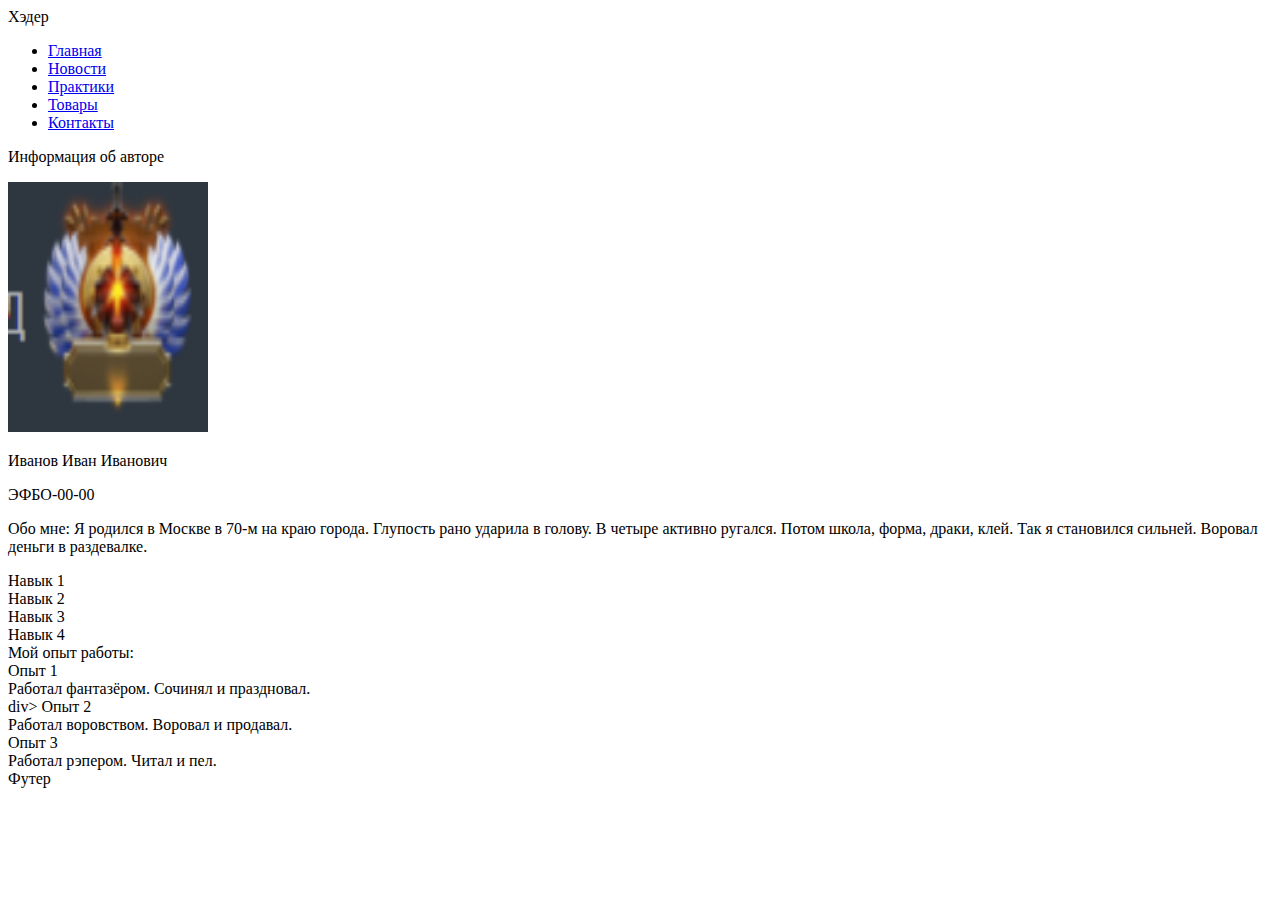
<file: index.html>
<!DOCTYPE html>
<html lamg="ru">

<head>
    <meta charset="UTF-8">
    <meta name="viewport" content="width=device-width, initial-scale=1.0">
    <title>Семестровая работа</title>
</head>

<body>
    <div id="header">Хэдер</div>
    <div id="menu">
        <ul>
            <li><a href="index.html">Главная</a></li>
            <li><a href="pages/news.html">Новости</a></li>
            <li><a href="pages/practices.html">Практики</a></li>
            <li><a href="pages/goods.html">Товары</a></li>
            <li><a href="pages/contacts.html">Контакты</a></li>
        </ul>
    </div>
    <div id="content">
        <p>Информация об авторе</p>
        <img src="images/photo.png" alt="Фото автора" width="200" height="250">
        <p>Иванов Иван Иванович</p>
        <p>ЭФБО-00-00</p>
        <p>Обо мне: Я родился в Москве в 70-м на краю города. Глупость рано
            ударила в голову. В четыре активно ругался.
            Потом школа, форма, драки, клей. Так я становился сильней. Воровал деньги в
            раздевалке.</p>
        <div>Навык 1</div>
        <div>Навык 2</div>
        <div>Навык 3</div>
        <div>Навык 4</div>
        <div>
            Мой опыт работы:
            <div>
                Опыт 1<br>
                Работал фантазёром. Сочинял и праздновал.
            </div>div>
            Опыт 2<br>
            Работал воровством. Воровал и продавал.
        </div>
        <div>
            Опыт 3<br>
            Работал рэпером. Читал и пел.
        </div>
    </div>
    </div>
    <div id="footer">Футер</div>
</body>

</html>
</file>
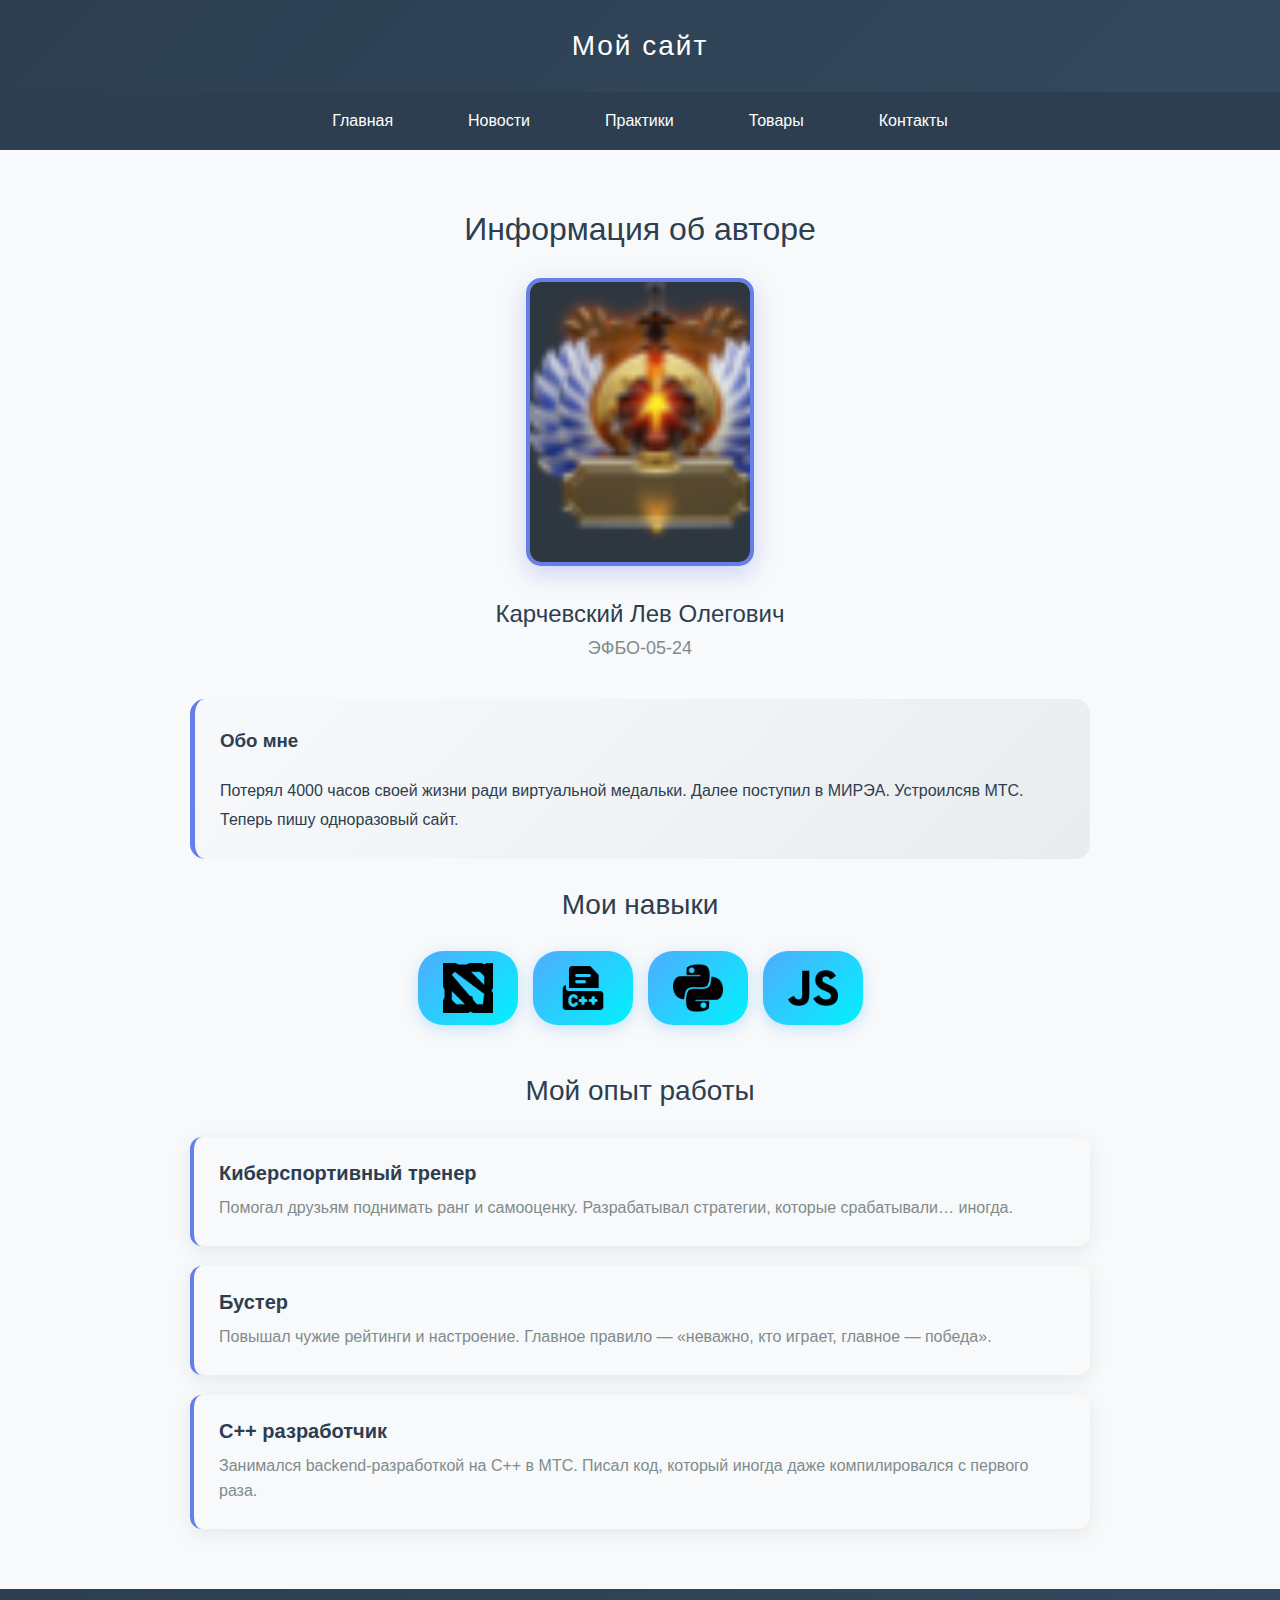
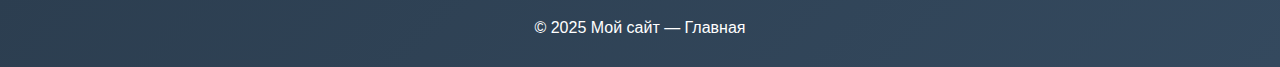
<file: index_v1.html>
<!DOCTYPE html>
<html lang="ru">
<head>
    <meta charset="UTF-8">
    <meta name="viewport" content="width=device-width, initial-scale=1.0">
    <title>Семестровая работа</title>
    <link rel="stylesheet" href="style/styles.css"> 
</head>
<body>
    <div class="page">
        <header class="header">Мой сайт</header>
        <nav class="nav">
            <ul class="nav__list">
                <li class="nav__item"><a class="nav__link" href="index.html">Главная</a></li>
                <li class="nav__item"><a class="nav__link" href="pages/news.html">Новости</a></li>
                <li class="nav__item"><a class="nav__link" href="pages/practices.html">Практики</a></li>
                <li class="nav__item"><a class="nav__link" href="pages/goods.html">Товары</a></li>
                <li class="nav__item"><a class="nav__link" href="pages/contacts.html">Контакты</a></li>
            </ul>
        </nav>
        
        <main class="main">
            <section class="profile">
                <h1 class="profile__title">Информация об авторе</h1>
                <img class="profile__photo" src="images/photo.png" alt="Фото автора">
                <h2 class="profile__name">Карчевский Лев Олегович</h2>
                <p class="profile__group">ЭФБО-05-24</p>
            </section>

            <section class="about">
                <h3 class="about__title">Обо мне</h3>
                <p class="about__text">Потерял 4000 часов своей жизни ради виртуальной медальки. Далее поступил в МИРЭА.
                Устроилсяв МТС. Теперь пишу одноразовый сайт.</p>
            </section>

            <section class="skills">
                <h2 class="skills__title">Мои навыки</h2>
                <div class="skills__list">
                    <div class="skill">
                        <img class="skill__icon" src="images/icon2.png" alt="Навык 1">
                    </div>
                    <div class="skill">
                        <img class="skill__icon" src="images/icon1.png" alt="Навык 2">
                    </div>
                    <div class="skill">
                        <img class="skill__icon" src="images/icon4.png" alt="Навык 3">
                    </div>
                    <div class="skill">
                        <img class="skill__icon" src="images/icon3.png" alt="Навык 4">
                    </div>
                </div>
            </section>

            <section class="experience">
                <h2 class="experience__title">Мой опыт работы</h2>
                <div class="experience-card">
                    <h3 class="experience-card__title">Киберспортивный тренер</h3>
                    <p class="experience-card__desc">Помогал друзьям поднимать ранг и самооценку. Разрабатывал стратегии, которые срабатывали… иногда.</p>
                </div>
                <div class="experience-card">
                    <h3 class="experience-card__title">Бустер</h3>
                    <p class="experience-card__desc">Повышал чужие рейтинги и настроение. Главное правило — «неважно, кто играет, главное — победа».</p>
                </div>
                <div class="experience-card">
                    <h3 class="experience-card__title">C++ разработчик</h3>
                    <p class="experience-card__desc">Занимался backend-разработкой на C++ в МТС. Писал код, который иногда даже компилировался с первого раза.</p>
                </div>
            </section>
        </main>
        
        <footer class="footer">© 2025 Мой сайт — Главная</footer>
    </div>
</body>
</html>
</file>
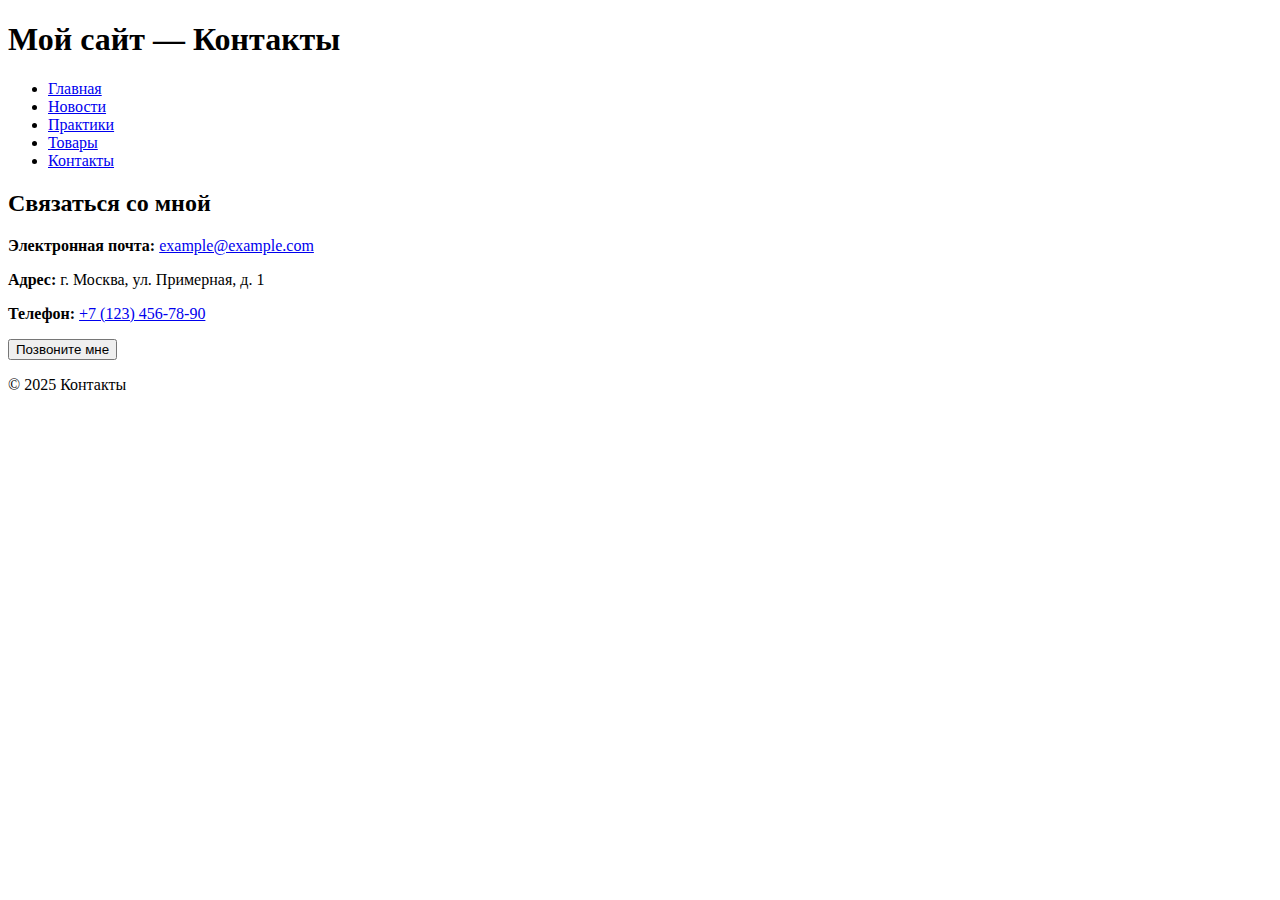
<file: pages/contacts.html>
<!DOCTYPE html>
<html lang="ru">
<head>
  <meta charset="utf-8" />
  <meta name="viewport" content="width=device-width,initial-scale=1" />
  <title>Контакты — Мой сайт</title>
</head>
<body>
  <div id="header">
    <h1>Мой сайт — Контакты</h1>
  </div>

  <nav id="menu">
    <ul>
      <li><a href="../index.html">Главная</a></li>
      <li><a href="news.html">Новости</a></li>
      <li><a href="practices.html">Практики</a></li>
      <li><a href="goods.html">Товары</a></li>
      <li><a href="contacts.html">Контакты</a></li>
    </ul>
  </nav>

  <main id="content">
    <h2>Связаться со мной</h2>

    <section class="contact-info">
      <p><strong>Электронная почта:</strong> <a href="mailto:example@example.com">example@example.com</a></p>
      <p><strong>Адрес:</strong> г. Москва, ул. Примерная, д. 1</p>
      <p>
        <strong>Телефон:</strong>
        <a href="tel:+71234567890">+7 (123) 456-78-90</a>
      </p>

      <p>
        <button onclick="location.href='tel:+71234567890'">Позвоните мне</button>
      </p>
    </section>
  </main>

  <footer id="footer">
    <p>© 2025 Контакты</p>
  </footer>
</body>
</html>
</file>
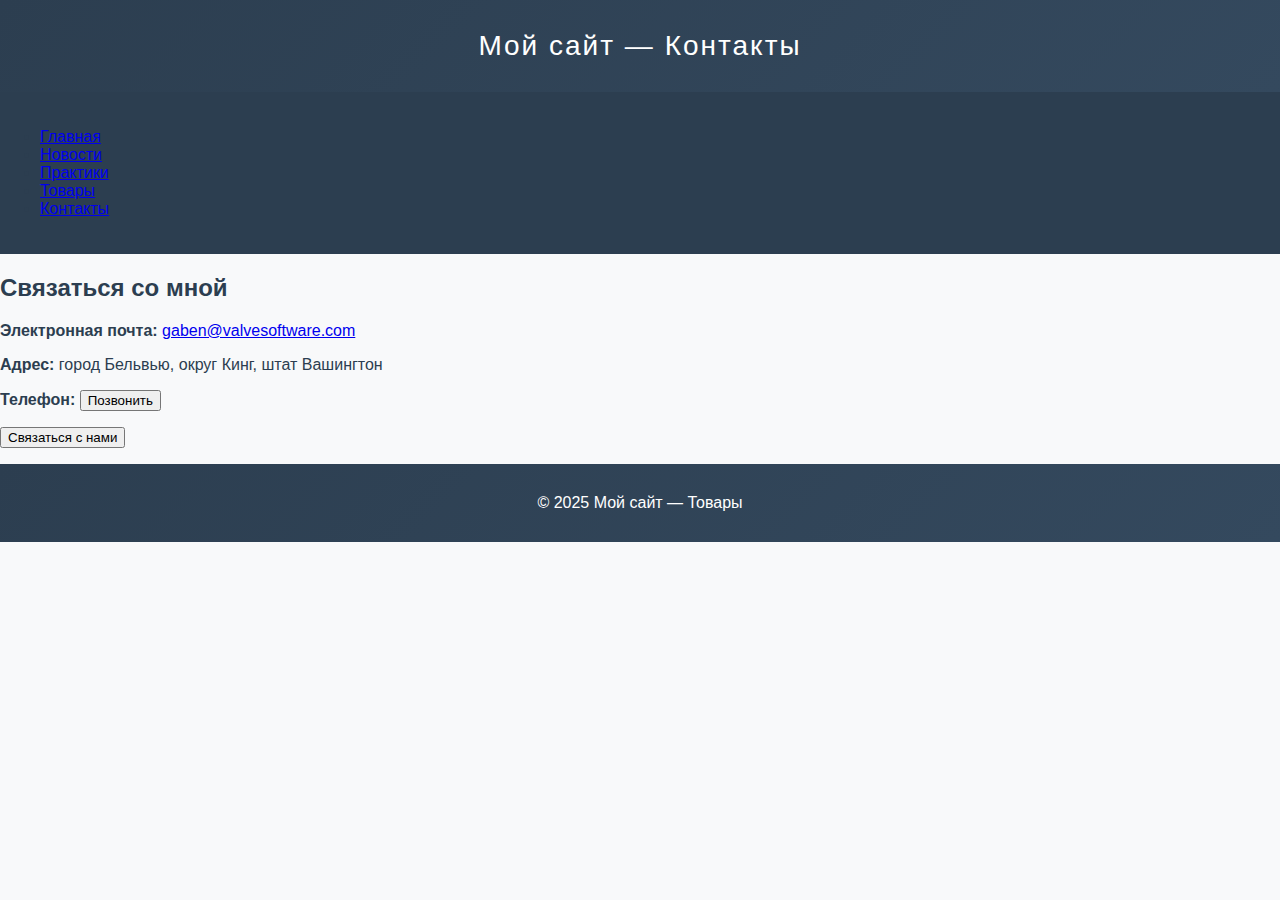
<file: pages/contacts_v1.html>
<!DOCTYPE html>
<html lang="ru">

<head>
  <meta charset="utf-8" />
  <meta name="viewport" content="width=device-width,initial-scale=1" />
  <title>Контакты — Мой сайт</title>
  <link rel="stylesheet" href="../style/styles.css">
</head>

<body>
  <div class="page-container">
    <header class="header">Мой сайт — Контакты</header>

    <nav class="nav">
      <ul class="nav-list">
        <li class="nav-item"><a class="nav-link" href="../index.html">Главная</a></li>
        <li class="nav-item"><a class="nav-link" href="news.html">Новости</a></li>
        <li class="nav-item"><a class="nav-link" href="practices.html">Практики</a></li>
        <li class="nav-item"><a class="nav-link" href="goods.html">Товары</a></li>
        <li class="nav-item"><a class="nav-link" href="contacts.html">Контакты</a></li>
      </ul>
    </nav>

    <main class="content">
      <h2 class="section-title">Связаться со мной</h2>

      <section class="contacts-main">
        <p><strong>Электронная почта:</strong> <a href="mailto:gaben@valvesoftware.com">gaben@valvesoftware.com</a></p>

        <p><strong>Адрес:</strong> город Бельвью, округ Кинг, штат Вашингтон</p>
        <p>
          <strong>Телефон:</strong>
          <button onclick="location.href='tel:+71234567890'" class="phone-tag" >Позвонить</button>
        </p>
        <p> <button onclick="contactModal.showModal()" class="contact-tag">Связаться с нами</button></p>
      </section>
    </main>
  </div>
  <footer class="footer">© 2025 Мой сайт — Товары</footer>
  <dialog id="contactModal">
    <div class="modal-header">
      <h2>Форма обратной связи</h2>
    </div>

    <div class="modal-content">
      <form id="feedbackForm" method="dialog">
        <div class="form-group">
          <label for="name">Имя <span class="required">*</span>
          </label>
          <input type="text" id="name" name="name" required placeholder="Введите ваше имя">
        </div>
        <div class="form-group">
          <label for="phone">Телефон <span class="required">*
            </span></label>
          <input type="tel" id="phone" name="phone" required placeholder="+7 (XXX) XXX-XX-XX">
        </div>
        <div class="form-group">
          <label for="email">Электронная почта <span class="required">*</span></label>
          <input type="email" id="email" name="email" required placeholder="example@mail.ru">
        </div>
        <div class="form-group">
          <label for="category">Категория обращения <span class="required">*</span></label>
          <select id="category" name="category" required>
            <option value="">Выберите категорию</option>
            <option value="technical">Техническая поддержка</option>
            <option value="commercial">Коммерческое предложение</option>
            <option value="cooperation">Сотрудничество</option>
            <option value="complaint">Жалоба</option>
            <option value="suggestion">Предложение</option>
            <option value="other">Другое</option>
          </select>
        </div>
        <div class="form-group">
          <label for="message">Текст обращения <span class="required">*</span></label>
          <textarea id="message" name="message" required placeholder="Опишите вашу проблему или вопрос..."></textarea>
        </div>
        <div class="modal-actions">
          <button type="submit" class="btn btnsecondary">Отмена</button>
          <button type="button" class="btn btn-primary" onclick="submitForm()">Отправить</button>
        </div>
      </form>
    </div>
  </dialog>
  <script>
    // Функция для отправки формы
    function submitForm() {
      const form = document.getElementById('feedbackForm');
      const formData = new FormData(form);

      // Простая валидация
      if (!form.checkValidity()) {
        form.reportValidity();
        return;
      }
      // Собираем данные формы
      const data = {
        name: formData.get('name'),
        phone: formData.get('phone'),
        email: formData.get('email'),
        category: formData.get('category'),
        message: formData.get('message')
      };
      // В реальном приложении здесь был бы AJAX-запрос
      console.log('Данные формы:', data);

      // Показываем уведомление об успешной отправке
      alert('Спасибо! Ваше обращение отправлено. Мы свяжемся с вамив ближайшее время.');

      contactModal.close();

      form.reset();
    }

    document.getElementById('contactModal').addEventListener('click',
      function (event) {
        if (event.target === this) {
          this.close();
        }
      });


    document.getElementById('feedbackForm').addEventListener('keypress',
      function (event) {
        if (event.key === 'Enter' && event.target.type !== 'textarea') {
          event.preventDefault();
        }
      });
  </script>
</body>

</html>
</file>
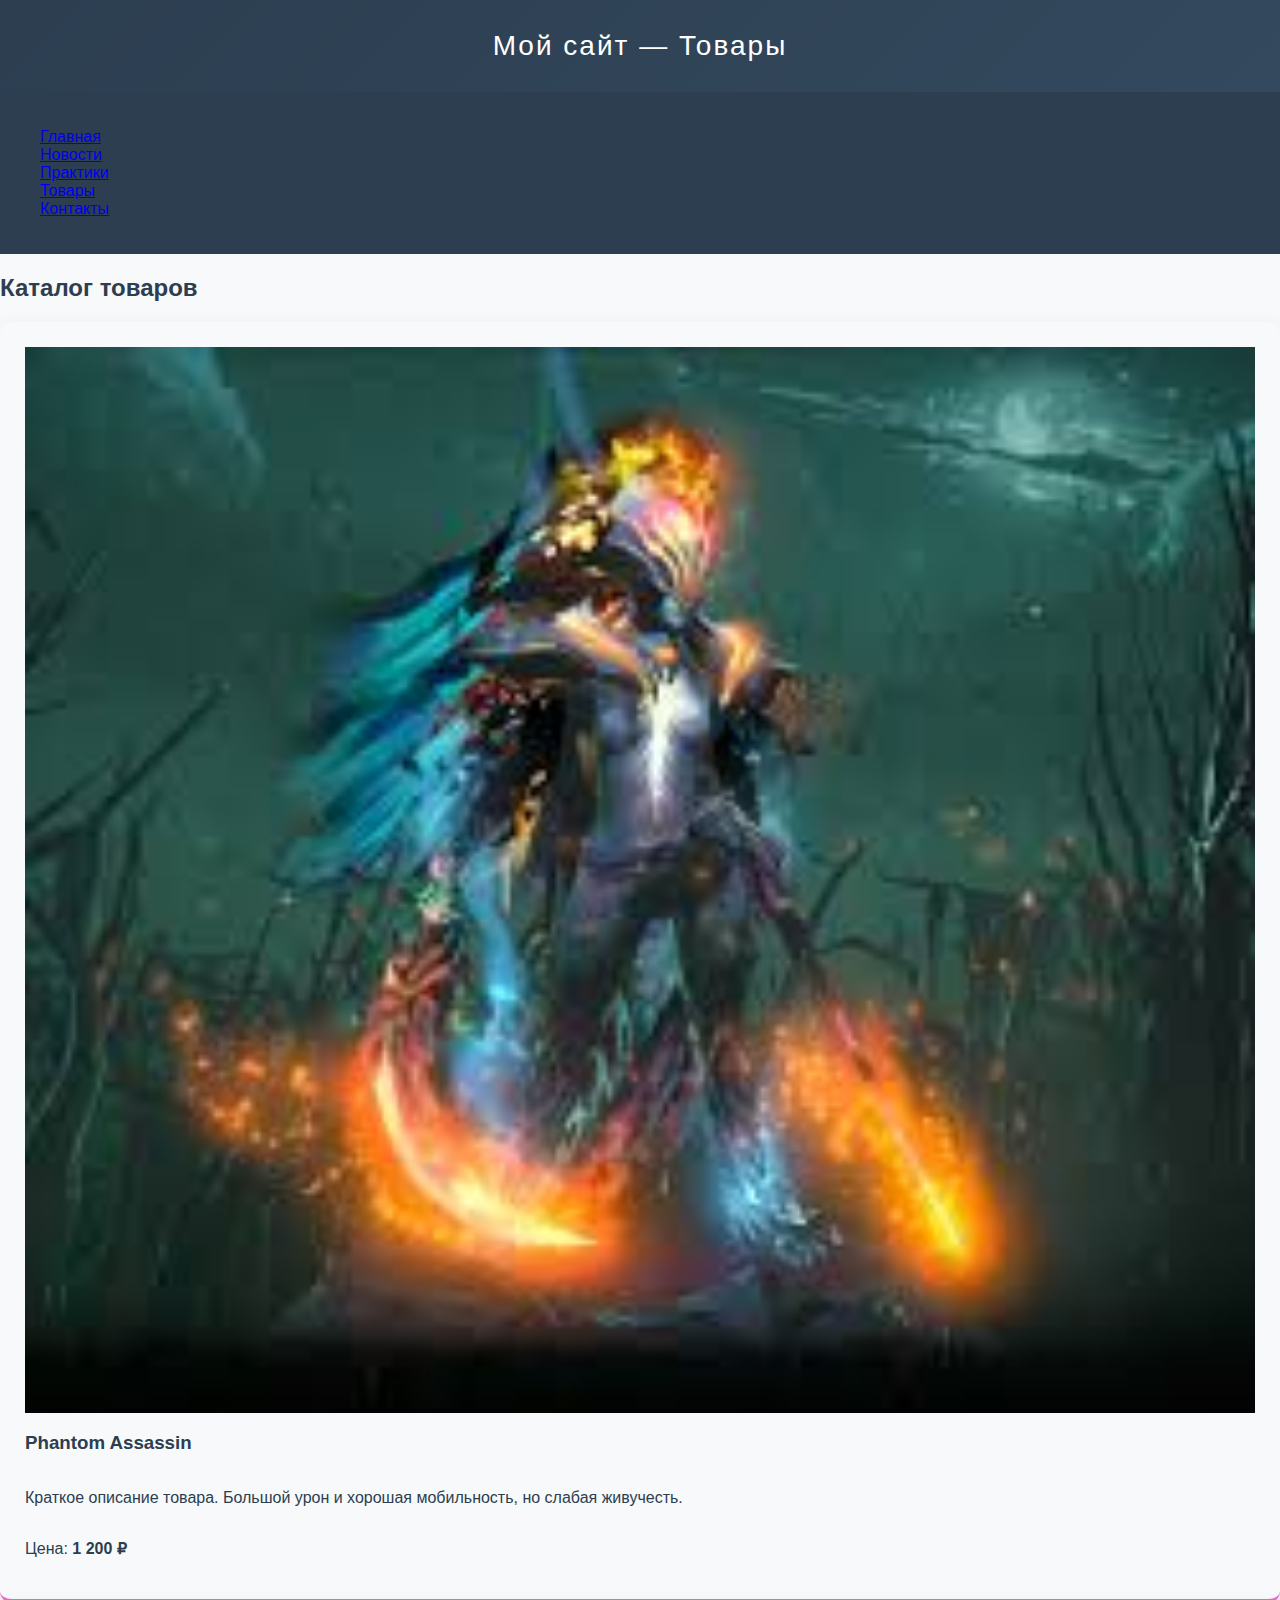
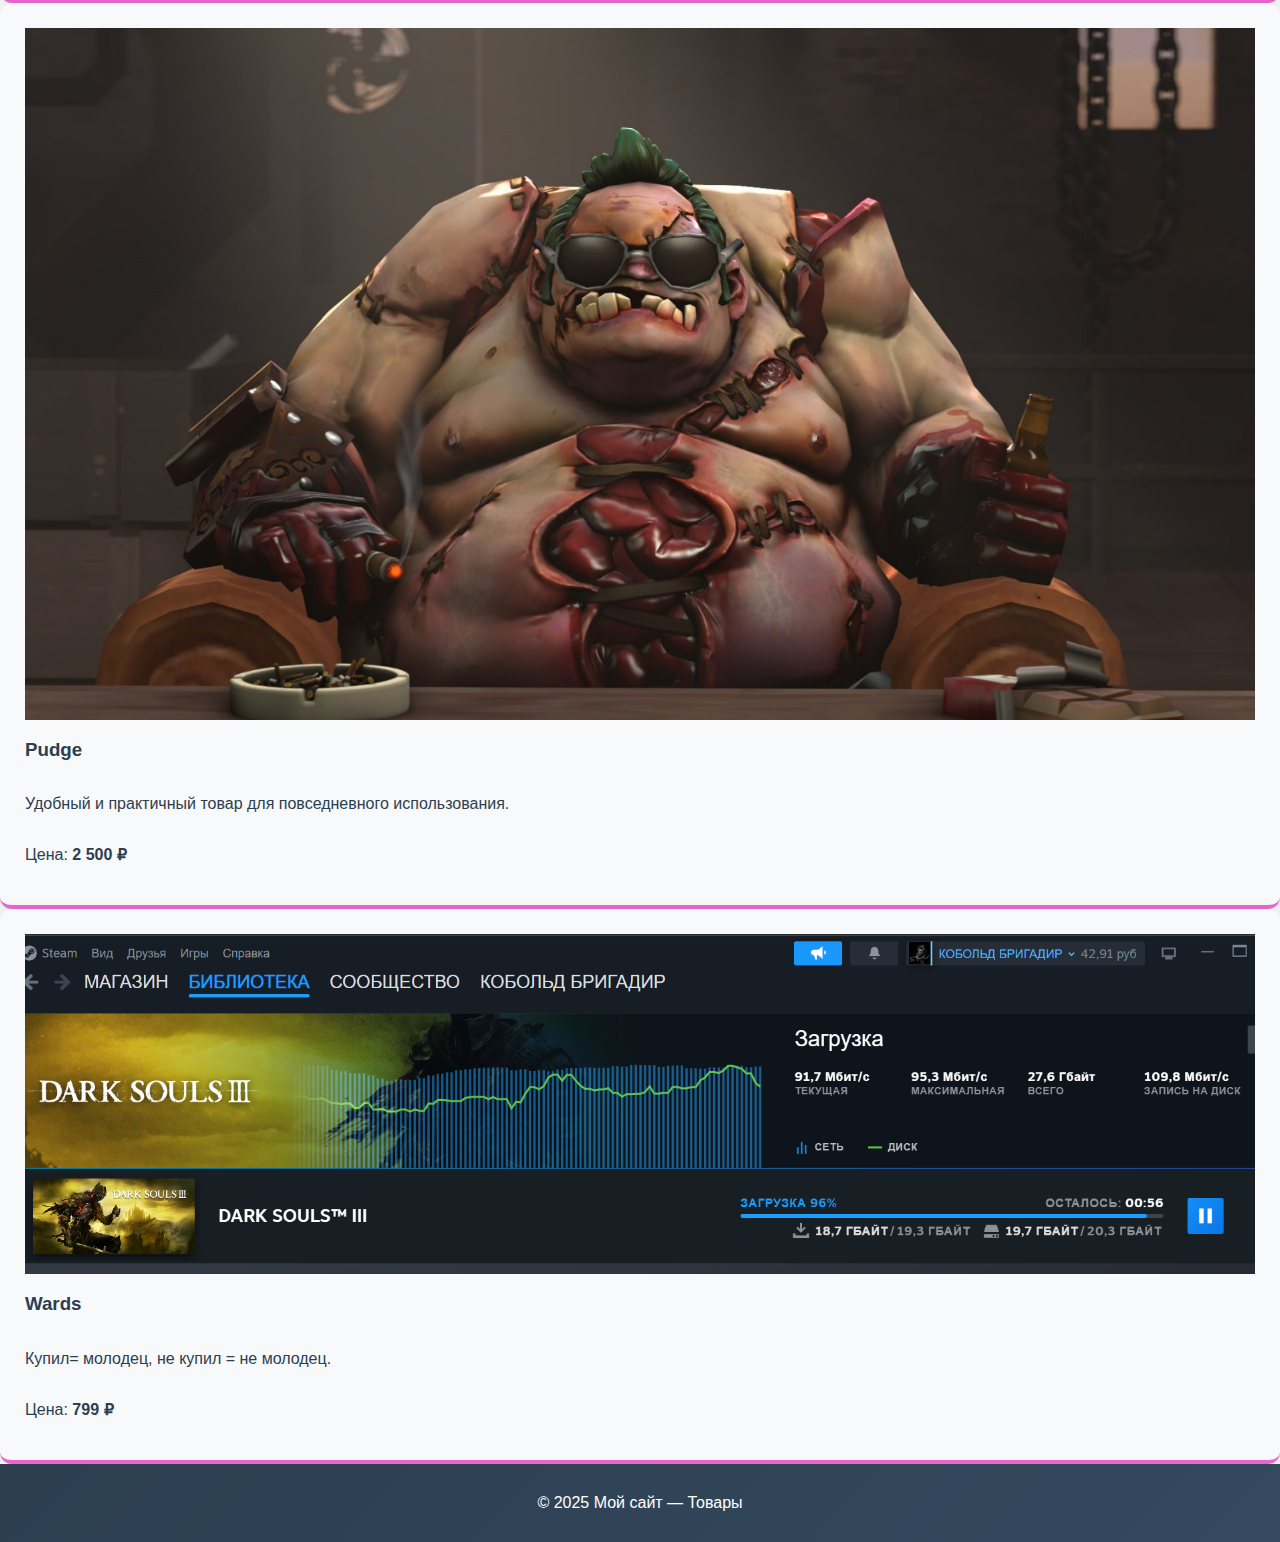
<file: pages/goods.html>
<!DOCTYPE html>
<html lang="ru">
<head>
  <meta charset="utf-8" />
  <meta name="viewport" content="width=device-width,initial-scale=1" />
  <title>Товары — Мой сайт</title>
  <link rel="stylesheet" href="../style/styles.css">
</head>
<body>
  <div class="page-container">
    <header class="header">Мой сайт — Товары</header>

    <nav class="nav">
      <ul class="nav-list">
        <li class="nav-item"><a class="nav-link" href="../index.html">Главная</a></li>
        <li class="nav-item"><a class="nav-link" href="news.html">Новости</a></li>
        <li class="nav-item"><a class="nav-link" href="practices.html">Практики</a></li>
        <li class="nav-item"><a class="nav-link" href="goods.html">Товары</a></li>
        <li class="nav-item"><a class="nav-link" href="contacts.html">Контакты</a></li>
      </ul>
    </nav>

    <main class="content">
      <h2 class="section-title">Каталог товаров</h2>

      <section class="goods-list">
        <article class="good-card" >
          <img src="../images/goods1.png" alt="Товар 1">
          <h3 class="experience-title">Phantom Assassin</h3>
          <p class="experience-desc">Краткое описание товара. Большой урон и хорошая мобильность, но слабая живучесть.</p>
          <p class="profile-group">Цена: <strong>1 200 ₽</strong></p>
        </article>

        <article class="good-card">
          <img src="../images/goods2.png" alt="Товар 2" >
          <h3 class="experience-title">Pudge</h3>
          <p class="experience-desc">Удобный и практичный товар для повседневного использования.</p>
          <p class="profile-group">Цена: <strong>2 500 ₽</strong></p>
        </article>

        <article class="good-card" >
          <img src="../images/goods3.png" alt="Товар 3" >
          <h3 class="experience-title">Wards</h3>
          <p class="experience-desc">Купил= молодец, не купил = не молодец.</p>
          <p class="profile-group">Цена: <strong>799 ₽</strong></p>
        </article>

        
      </section>
    </main>

    
  </div>
  <footer class="footer">© 2025 Мой сайт — Товары</footer>
</body>
</html>
</file>
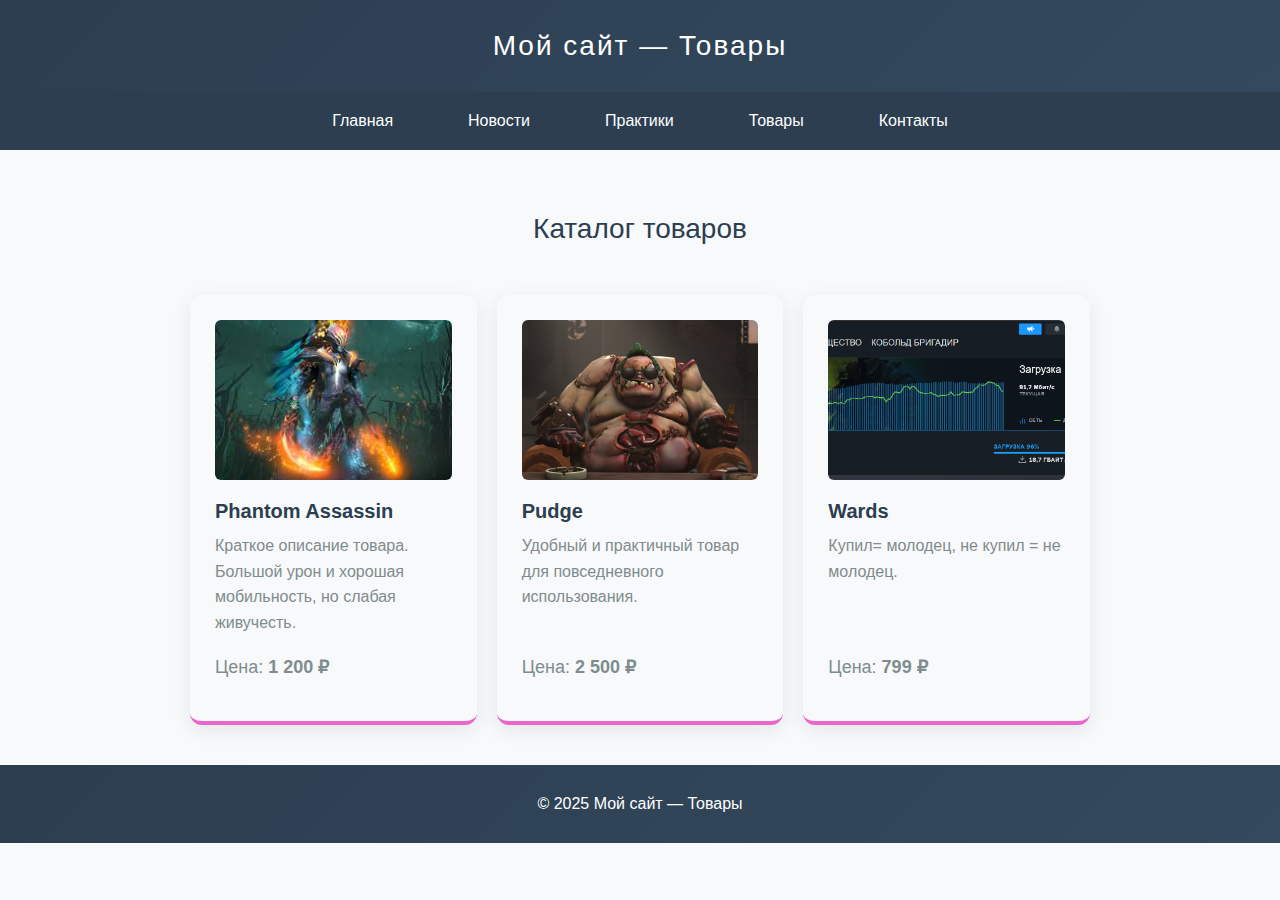
<file: pages/goods_v2.html>
<!DOCTYPE html>
<html lang="ru">
<head>
    <meta charset="utf-8" />
    <meta name="viewport" content="width=device-width,initial-scale=1" />
    <title>Товары — Мой сайт</title>
    <link rel="stylesheet" href="../style/styles.css">
</head>
<body>
    <div class="page">
        <header class="header">Мой сайт — Товары</header>
        <nav class="nav">
            <ul class="nav__list">
                <li class="nav__item"><a class="nav__link" href="../index.html">Главная</a></li>
                <li class="nav__item"><a class="nav__link" href="news.html">Новости</a></li>
                <li class="nav__item"><a class="nav__link" href="practices.html">Практики</a></li>
                <li class="nav__item"><a class="nav__link" href="goods.html">Товары</a></li>
                <li class="nav__item"><a class="nav__link" href="contacts.html">Контакты</a></li>
            </ul>
        </nav>

        <main class="main">
            <section class="goods-grid">
                <h2 class="goods-grid__title">Каталог товаров</h2>
                <article class="good-card">
                    <img class="good-card__image" src="../images/goods1.png" alt="Товар 1">
                    <h3 class="good-card__title">Phantom Assassin</h3>
                    <p class="good-card__desc">Краткое описание товара. Большой урон и хорошая мобильность, но слабая живучесть.</p>
                    <p class="good-card__price">Цена: <strong>1 200 ₽</strong></p>
                </article>
                <article class="good-card">
                    <img class="good-card__image" src="../images/goods2.png" alt="Товар 2">
                    <h3 class="good-card__title">Pudge</h3>
                    <p class="good-card__desc">Удобный и практичный товар для повседневного использования.</p>
                    <p class="good-card__price">Цена: <strong>2 500 ₽</strong></p>
                </article>
                <article class="good-card">
                    <img class="good-card__image" src="../images/goods3.png" alt="Товар 3">
                    <h3 class="good-card__title">Wards</h3>
                    <p class="good-card__desc">Купил= молодец, не купил = не молодец.</p>
                    <p class="good-card__price">Цена: <strong>799 ₽</strong></p>
                </article>
            </section>
        </main>
        
        <footer class="footer">© 2025 Мой сайт — Товары</footer>
    </div>
</body>
</html>
</file>
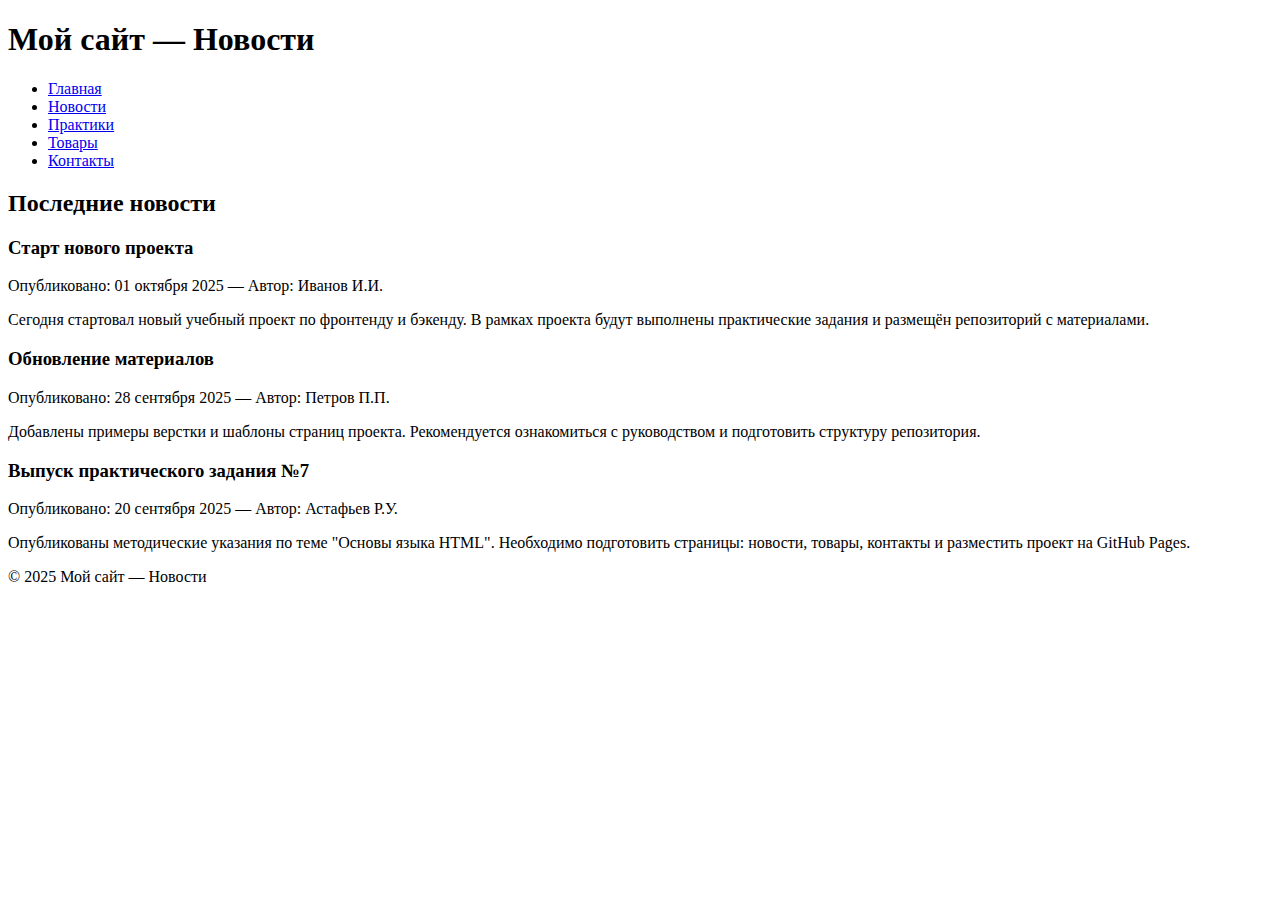
<file: pages/news.html>
<!DOCTYPE html>
<html lang="ru">
<head>
  <meta charset="utf-8" />
  <meta name="viewport" content="width=device-width,initial-scale=1" />
  <title>Новости — Мой сайт</title>
</head>
<body>
  <div id="header">
    <h1>Мой сайт — Новости</h1>
  </div>

  <nav id="menu">
    <ul>
      <li><a href="../index.html">Главная</a></li>
      <li><a href="news.html">Новости</a></li>
      <li><a href="practices.html">Практики</a></li>
      <li><a href="goods.html">Товары</a></li>
      <li><a href="contacts.html">Контакты</a></li>
    </ul>
  </nav>

  <main id="content">
    <h2>Последние новости</h2>

    <article class="news-item">
      <h3>Старт нового проекта</h3>
      <p class="meta">Опубликовано: 01 октября 2025 — Автор: Иванов И.И.</p>
      <p>Сегодня стартовал новый учебный проект по фронтенду и бэкенду. В рамках проекта будут выполнены практические задания и размещён репозиторий с материалами.</p>
    </article>

    <article class="news-item">
      <h3>Обновление материалов</h3>
      <p class="meta">Опубликовано: 28 сентября 2025 — Автор: Петров П.П.</p>
      <p>Добавлены примеры верстки и шаблоны страниц проекта. Рекомендуется ознакомиться с руководством и подготовить структуру репозитория.</p>
    </article>

    <article class="news-item">
      <h3>Выпуск практического задания №7</h3>
      <p class="meta">Опубликовано: 20 сентября 2025 — Автор: Астафьев Р.У.</p>
      <p>Опубликованы методические указания по теме "Основы языка HTML". Необходимо подготовить страницы: новости, товары, контакты и разместить проект на GitHub Pages.</p>
    </article>

    <!-- можно добавить больше новостей по образцу -->
  </main>

  <footer id="footer">
    <p>© 2025 Мой сайт — Новости</p>
  </footer>
</body>
</html>
</file>
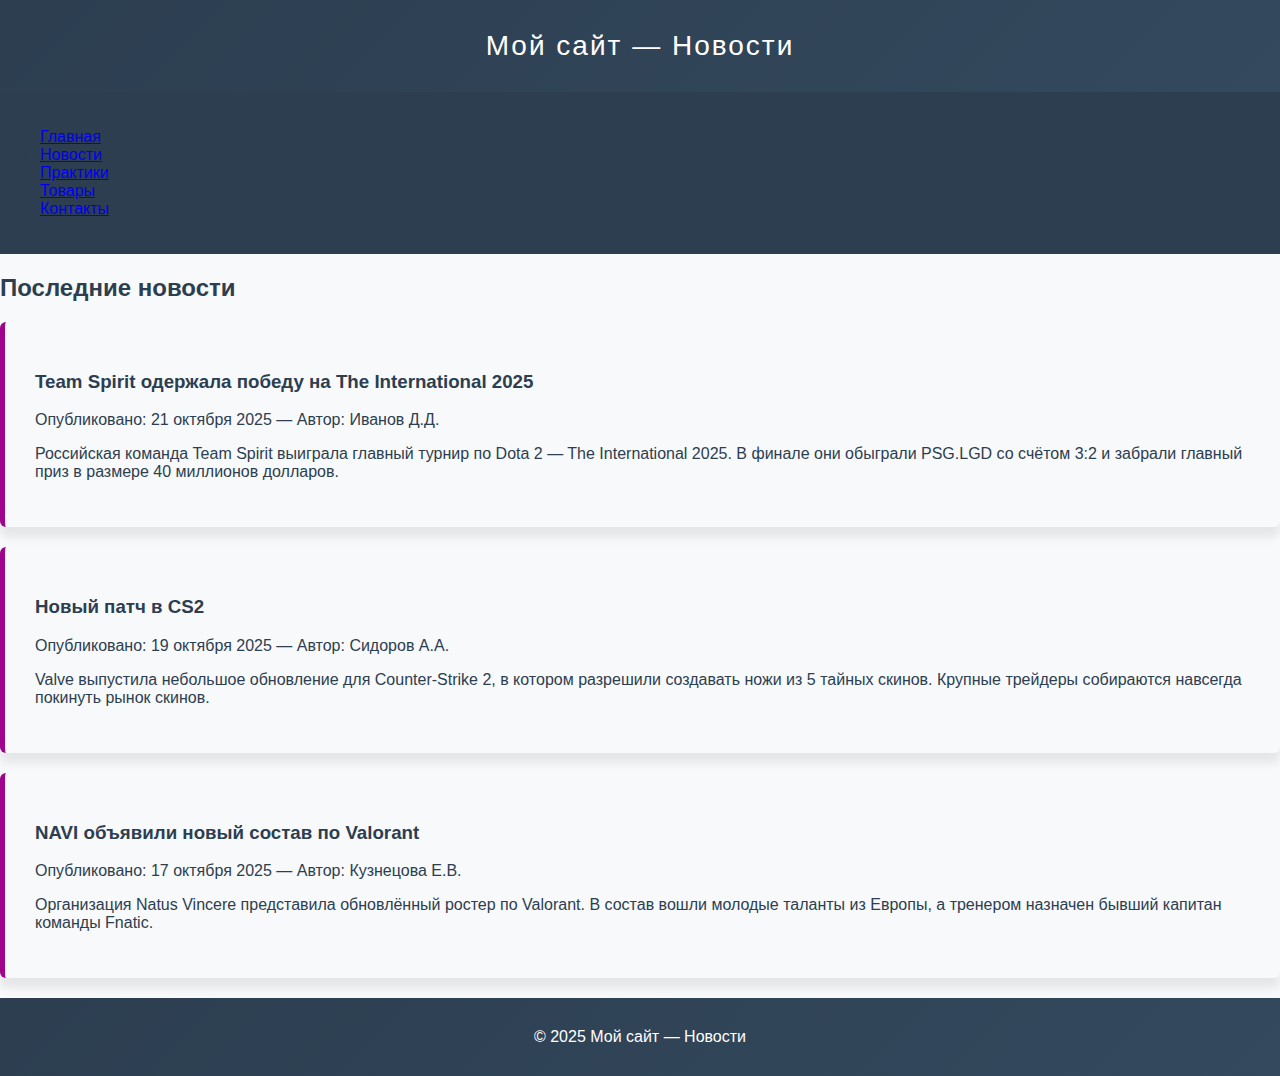
<file: pages/news_v1.html>
<!DOCTYPE html>
<html lang="ru">

<head>
  <meta charset="utf-8" />
  <meta name="viewport" content="width=device-width,initial-scale=1" />
  <title>Новости — Мой сайт</title>
  <link rel="stylesheet" href="../style/styles.css">
</head>

<body>
  <div class="page-container">
    <header class="header">Мой сайт — Новости</header>

    <nav class="nav">
      <ul class="nav-list">
        <li class="nav-item"><a class="nav-link" href="../index.html">Главная</a></li>
        <li class="nav-item"><a class="nav-link" href="news.html">Новости</a></li>
        <li class="nav-item"><a class="nav-link" href="practices.html">Практики</a></li>
        <li class="nav-item"><a class="nav-link" href="goods.html">Товары</a></li>
        <li class="nav-item"><a class="nav-link" href="contacts.html">Контакты</a></li>
      </ul>
    </nav>

    <main class="content">
      <h2 class="section-title">Последние новости</h2>

      <article class="news-item">
        <h3 class="experience-title">Team Spirit одержала победу на The International 2025</h3>
        <p class="experience-desc">Опубликовано: 21 октября 2025 — Автор: Иванов Д.Д.</p>
        <p>Российская команда Team Spirit выиграла главный турнир по Dota 2 — The International 2025. В финале они
          обыграли PSG.LGD со счётом 3:2 и забрали главный приз в размере 40 миллионов долларов.</p>
      </article>

      <article class="news-item">
        <h3 class="experience-title">Новый патч в CS2</h3>
        <p class="experience-desc">Опубликовано: 19 октября 2025 — Автор: Сидоров А.А.</p>
        <p>Valve выпустила небольшое обновление для Counter-Strike 2, в котором разрешили создавать ножи из 5 тайных скинов. Крупные трейдеры собираются навсегда покинуть рынок скинов.</p>
      </article>

      <article class="news-item">
        <h3 class="experience-title">NAVI объявили новый состав по Valorant</h3>
        <p class="experience-desc">Опубликовано: 17 октября 2025 — Автор: Кузнецова Е.В.</p>
        <p>Организация Natus Vincere представила обновлённый ростер по Valorant. В состав вошли молодые таланты из
          Европы, а тренером назначен бывший капитан команды Fnatic.</p>
      </article>


    </main>

  </div>
  <footer class="footer">© 2025 Мой сайт — Новости</footer>
</body>

</html>
</file>
<file: style/styles.css>
:root {
  --font-main: 'Segoe UI', Tahoma, Geneva, Verdana, sans-serif;
  --color-primary: #667eea;
  --color-primary-dark: #764ba2;
  --color-secondary: #ea66cd;
  --color-accent: #9e048c;
  --color-bg-dark: #2c3e50;
  --color-bg-dark-lighten: #34495e;
  --color-bg-light: #f8f9fa;
  --color-bg-light-darken: #e9ecef;
  --color-text-light: #ffffff;
  --color-text-dark: #2c3e50;
  --color-text-muted: #7f8c8d;
  --color-border: #e9ecef;
  --color-danger: #e74c3c;
  --color-success: #2ecc71;
  --color-link: #4facfe;

  --shadow-sm: 0 5px 20px rgba(0, 0, 0, 0.08);
  --shadow-md: 0 8px 25px rgba(102, 126, 234, 0.3);
  --shadow-lg: 0 10px 30px rgba(0, 0, 0, 0.3);
  --radius-sm: 6px;
  --radius-md: 12px;
  --radius-lg: 15px;
  --radius-circle: 25px;

  --space-sm: 10px;
  --space-md: 20px;
  --space-lg: 30px;
  --space-xl: 40px;

  --transition: all 0.3s ease;
}

[data-theme="dark"] {
  --color-bg-light: #1a1a1a;
  --color-bg-light-darken: #2d2d2d;
  --color-text-light: #e0e0e0;
  --color-text-dark: #ffffff;
  --color-text-muted: #a0a0a0;
  --color-border: #444;
  --color-bg-dark: #121212;
  --color-bg-dark-lighten: #2a2a2a;
}

body {
  font-family: var(--font-main);
  margin: 0;
  padding: 0;
  min-height: 100vh;
  background-color: var(--color-bg-light);
  color: var(--color-text-dark);
  transition: var(--transition);
}

.page {
  margin: 0 auto;
  background: var(--color-bg-light);
  min-height: 100vh;
  box-shadow: 0 0 30px rgba(0, 0, 0, 0.1);
  transition: var(--transition);
}

.header {
  background: linear-gradient(135deg, var(--color-bg-dark) 0%, var(--color-bg-dark-lighten) 100%);
  color: var(--color-text-light);
  text-align: center;
  padding: var(--space-lg);
  font-size: 28px;
  font-weight: 300;
  letter-spacing: 2px;
}

.nav {
  background: var(--color-bg-dark);
  padding: var(--space-md) 0;
}

.nav__list{
  list-style: none;
  margin: 0;
  padding: 0;
  display: flex;
  justify-content: center;
  gap: 25px;
}
body.bg-light {
    display: flex;
    flex-direction: column;
    min-height: 100vh;
}

.container-fluid.p-0 {
    flex: 1 0 auto;
    display: flex;
    flex-direction: column;
}

.container-fluid.p-0 > main {
    flex: 1 0 auto;
}

.nav__item {
  margin: 0;
}

.nav__link{
  color: var(--color-text-light);
  text-decoration: none;
  padding: 12px 25px;
  border-radius: var(--radius-circle);
  transition: var(--transition);
  font-weight: 500;
}

.nav__link:hover {
  background: rgba(255, 255, 255, 0.1);
  transform: translateY(-2px);
}

.main {
  padding: var(--space-xl);
  max-width: 900px;
  margin: 0 auto;
}

.profile {
  text-align: center;
  margin-bottom: var(--space-xl);
}

.profile__title {
  font-size: 32px;
  color: var(--color-text-dark);
  margin-bottom: var(--space-sm);
  font-weight: 300;
}

.profile__photo {
  width: 220px;
  height: 280px;
  border-radius: var(--radius-lg);
  object-fit: cover;
  margin: var(--space-md) auto;
  border: 4px solid var(--color-primary);
  box-shadow: var(--shadow-md);
}

.profile__name {
  font-size: 24px;
  color: var(--color-text-dark);
  margin: var(--space-sm) 0;
  font-weight: 500;
}

.profile__group {
  font-size: 18px;
  color: var(--color-text-muted);
  margin: 5px 0;
}

.about {
  background: linear-gradient(135deg, var(--color-bg-light) 0%, var(--color-bg-light-darken) 100%);
  padding: 25px;
  border-radius: var(--radius-lg);
  margin: var(--space-lg) 0;
  border-left: 5px solid var(--color-primary);
  font-size: 16px;
  line-height: 1.8;
}

.about__title {
  margin-top: 0;
  color: var(--color-text-dark);
}

.about__text {
  margin-bottom: 0;
}

.skills {
  margin: var(--space-lg) 0;
}

.skills__title {
  font-size: 28px;
  color: var(--color-text-dark);
  text-align: center;
  margin-bottom: var(--space-lg);
  font-weight: 300;
}

.skills__list {
  display: flex;
  justify-content: center;
  flex-wrap: wrap;
  gap: 15px;
  margin: var(--space-lg) 0;
}

.skill {
  background: linear-gradient(135deg, var(--color-link) 0%, #00f2fe 100%);
  color: var(--color-text-light);
  padding: 12px 25px;
  border-radius: var(--radius-circle);
  font-weight: 600;
  font-size: 14px;
  box-shadow: 0 4px 15px rgba(79, 172, 254, 0.3);
  transition: var(--transition);
}

.skill__icon {
  width: 50px;
  vertical-align: middle;
}

.skill:hover {
  transform: translateY(-3px);
  box-shadow: 0 6px 20px rgba(79, 172, 254, 0.4);
}

.experience {
  margin-top: 50px;
}

.experience__title {
  font-size: 28px;
  color: var(--color-text-dark);
  text-align: center;
  margin-bottom: var(--space-lg);
  font-weight: 300;
}

.experience-card {
  background: var(--color-bg-light);
  padding: 25px;
  margin: var(--space-md) 0;
  border-radius: var(--radius-md);
  box-shadow: var(--shadow-sm);
  border-left: 4px solid var(--color-primary);
  transition: var(--transition);
}

.experience-card:hover {
  transform: translateX(5px);
}

.experience-card__title {
  font-size: 20px;
  color: var(--color-text-dark);
  margin: 0 0 var(--space-sm) 0;
  font-weight: 600;
}

.experience-card__desc {
  color: var(--color-text-muted);
  line-height: 1.6;
  margin: 0;
}

.goods-grid {
  display: grid;
  grid-template-columns: repeat(3, 1fr);
  gap: var(--space-md);
}

.goods-grid__title {
  font-size: 28px;
  color: var(--color-text-dark);
  text-align: center;
  margin-bottom: var(--space-lg);
  font-weight: 300;
  grid-column: 1 / -1;
}

.good-card {
  background: var(--color-bg-light);
  padding: 25px;
  border-radius: var(--radius-md);
  box-shadow: var(--shadow-sm);
  border-bottom: 4px solid var(--color-secondary);
  transition: var(--transition);
  display: flex;
  flex-direction: column;
}

.good-card:hover {
  transform: translateY(-5px);
  box-shadow: 0 8px 25px rgba(0, 0, 0, 0.1);
}

.good-card__image {
  width: 100%;
  height: 160px;
  object-fit: cover;
  border-radius: var(--radius-sm);
  margin-bottom: var(--space-md);
}

.good-card__title {
  font-size: 20px;
  color: var(--color-text-dark);
  margin: 0 0 var(--space-sm) 0;
  font-weight: 600;
}

.good-card__desc {
  color: var(--color-text-muted);
  line-height: 1.6;
  margin: 0;
  flex-grow: 1;
}

.good-card__price {
  font-size: 18px;
  color: var(--color-text-muted);
  margin-top: var(--space-md);
}

.news-list__title {
  font-size: 28px;
  color: var(--color-text-dark);
  text-align: center;
  margin-bottom: var(--space-lg);
  font-weight: 300;
}

.news-item {
  background: var(--color-bg-light);
  padding: var(--space-lg);
  margin: var(--space-md) 0;
  border-radius: var(--radius-sm);
  box-shadow: 0 10px 10px rgba(0, 0, 0, 0.08);
  border-left: 5px solid var(--color-accent);
}

.news-item__title {
  font-size: 20px;
  color: var(--color-text-dark);
  margin: 0 0 var(--space-sm) 0;
  font-weight: 600;
}

.news-item__meta {
  color: var(--color-text-muted);
  line-height: 1.6;
  margin: 0 0 var(--space-sm) 0;
  font-size: 0.9rem;
}

.news-item__text {
  color: var(--color-text-muted);
  line-height: 1.6;
  margin: 0;
}

.contacts {
  background: linear-gradient(135deg, var(--color-bg-light) 0%, var(--color-bg-light-darken) 100%);
  padding: 25px;
  margin: 0 auto;
  max-width: 500px;
  border-radius: var(--radius-lg);
  box-shadow: 0 20px 15px rgba(79, 172, 254, 0.3);
  text-align: center;
  border: 1px solid var(--color-secondary);
  font-size: 16px;
  line-height: 1.8;
}

.contacts__title {
  font-size: 28px;
  color: var(--color-text-dark);
  text-align: center;
  margin-bottom: var(--space-lg);
  font-weight: 300;
}

.contacts__item {
  margin-bottom: var(--space-md);
}

.button {
  padding: 12px 25px;
  border-radius: var(--radius-circle);
  font-weight: 600;
  font-size: 14px;
  transition: var(--transition);
  border: 0;
  cursor: pointer;
  text-decoration: none;
  display: inline-block;
}

.button--primary {
  background: linear-gradient(135deg, #fe4f4f 0%, #b200fe 100%);
  color: var(--color-text-light);
  box-shadow: 0 10px 15px rgba(79, 172, 254, 0.3);
}

.button--primary:hover {
  transform: scale(0.95);
  box-shadow: 0 6px 20px rgba(79, 172, 254, 0.4);
}

.button--secondary {
  background: var(--color-bg-light);
  color: var(--color-text-dark);
  margin: 0px 15px;
  box-shadow: 0 10px 15px rgba(79, 172, 254, 0.3);
  border: 1px solid var(--color-primary);
}

.button--secondary:hover {
  transform: translateY(-3px);
  box-shadow: 0 6px 20px rgba(79, 172, 254, 0.4);
}

dialog::backdrop {
  background: rgba(0, 0, 0, 0.6);
  animation: fadeIn 0.3s ease;
}

dialog {
  border: none;
  border-radius: var(--radius-md);
  padding: 0;
  box-shadow: var(--shadow-lg);
  animation: slideIn 0.3s ease;
  max-width: 500px;
  width: 90vw;
  max-height: 90vh;
  overflow-y: auto;
}

.modal__header {
  background: linear-gradient(135deg, var(--color-bg-dark) 0%, var(--color-bg-dark-lighten) 100%);
  color: var(--color-text-light);
  padding: 1.5rem;
  border-radius: var(--radius-md) var(--radius-md) 0 0;
  margin: 0;
}

.modal__title {
  margin: 0;
  color: var(--color-text-light);
  font-size: 1.5rem;
}

.modal__content {
  padding: 2rem;
}

.form-group {
  margin-bottom: 1.5rem;
}

.form-group__label {
  display: block;
  margin-bottom: 0.5rem;
  font-weight: 600;
  color: var(--color-text-dark);
}

.form-group__input,
.form-group__select,
.form-group__textarea {
  width: 100%;
  padding: 0.75rem;
  border: 2px solid var(--color-border);
  border-radius: var(--radius-sm);
  font-size: 1rem;
  transition: border-color 0.3s ease;
  box-sizing: border-box;
}

.form-group__input:focus,
.form-group__select:focus,
.form-group__textarea:focus {
  outline: none;
  border-color: var(--color-primary);
}

.form-group__textarea {
  min-height: 100px;
  resize: vertical;
}

.modal__actions {
  display: flex;
  gap: 1rem;
  justify-content: flex-end;
  margin-top: 2rem;
}

.form-group__required {
  color: var(--color-danger);
}

@keyframes fadeIn {
  from { opacity: 0; }
  to { opacity: 1; }
}

@keyframes slideIn {
  from {
    opacity: 0;
    transform: translateY(-50px) scale(0.9);
  }
  to {
    opacity: 1;
    transform: translateY(0) scale(1);
  }
}

@media (max-width: 768px) {
  .nav__list {
    flex-direction: column;
    gap: 15px;
  }

  .goods-grid {
    grid-template-columns: 1fr;
    justify-items: center;
  }
  
  .good-card {
    max-width: 100%;
  }

  .main {
    padding: var(--space-md);
  }

  dialog {
    margin: 1rem;
    width: calc(100vw - 2rem);
  }

  .modal__actions {
    flex-direction: column;
  }

  .button {
    width: 100%;
    box-sizing: border-box;
  }
}

.footer {
  background: linear-gradient(135deg, var(--color-bg-dark) 0%, var(--color-bg-dark-lighten) 100%);
  color: var(--color-text-light);
  text-align: center;
  padding: var(--space-lg);
}

/* Стили для темной темы */
[data-theme="dark"] .bg-light {
  background-color: var(--color-bg-dark) !important;
  color: var(--color-text-light);
}

[data-theme="dark"] .card {
  background-color: var(--color-bg-dark-lighten);
  border-color: var(--color-border);
  color: var(--color-text-light);
}

[data-theme="dark"] .card-body {
  color: var(--color-text-light);
}

[data-theme="dark"] .card-header.bg-light {
  background-color: var(--color-bg-dark) !important;
  color: var(--color-text-light);
}

[data-theme="dark"] .text-muted {
  color: var(--color-text-muted) !important;
}

[data-theme="dark"] .text-primary {
  color: var(--color-primary) !important;
}

[data-theme="dark"] .bg-dark {
  background-color: var(--color-bg-dark) !important;
}

[data-theme="dark"] .bg-primary {
  background: linear-gradient(135deg, var(--color-primary) 0%, var(--color-primary-dark) 100%) !important;
}

.theme-toggle {
    color: var(--color-text-light) !important;
    background: none !important;
    border: none !important;
    cursor: pointer;
    padding: 8px 12px !important;
    border-radius: var(--radius-circle) !important;
    transition: var(--transition) !important;
}

.theme-toggle:hover {
    background: rgba(255, 255, 255, 0.1) !important;
    transform: scale(1.1);
}

.navbar-nav .theme-toggle {
    padding: 8px 15px !important;
}

/* Плавные переходы */
body, .page, .header, .nav, .main, .about, .contacts, .news-item, 
.experience-card, .good-card, .card, .bg-light, .bg-dark,
.profile__title, .profile__name, .about__title, .skills__title,
.experience__title, .goods-grid__title, .news-list__title, .contacts__title {
  transition: var(--transition);
}
/* --- СКИДКА --- */
.good-card--sale {
    border-bottom: 4px solid var(--color-success);
    position: relative;
}

.good-card--sale::after {
    content: "Скидка!";
    position: absolute;
    top: 10px;
    right: 10px;
    background: var(--color-danger);
    color: white;
    padding: 5px 10px;
    border-radius: var(--radius-sm);
    font-size: 14px;
    font-weight: bold;
}

.old-price {
    text-decoration: line-through;
    color: var(--color-danger);
    margin-right: 10px;
}

.new-price {
    color: var(--color-success);
    font-weight: 700;
}
/* --- ВЫДЕЛЕНИЕ ПРИ КЛИКЕ --- */
.good-card--selected {
    transform: scale(1.03);
    border: 1px solid var(--color-primary);
    box-shadow: 0 0 20px rgba(102, 126, 234, 0.5);
    
}
</file>
